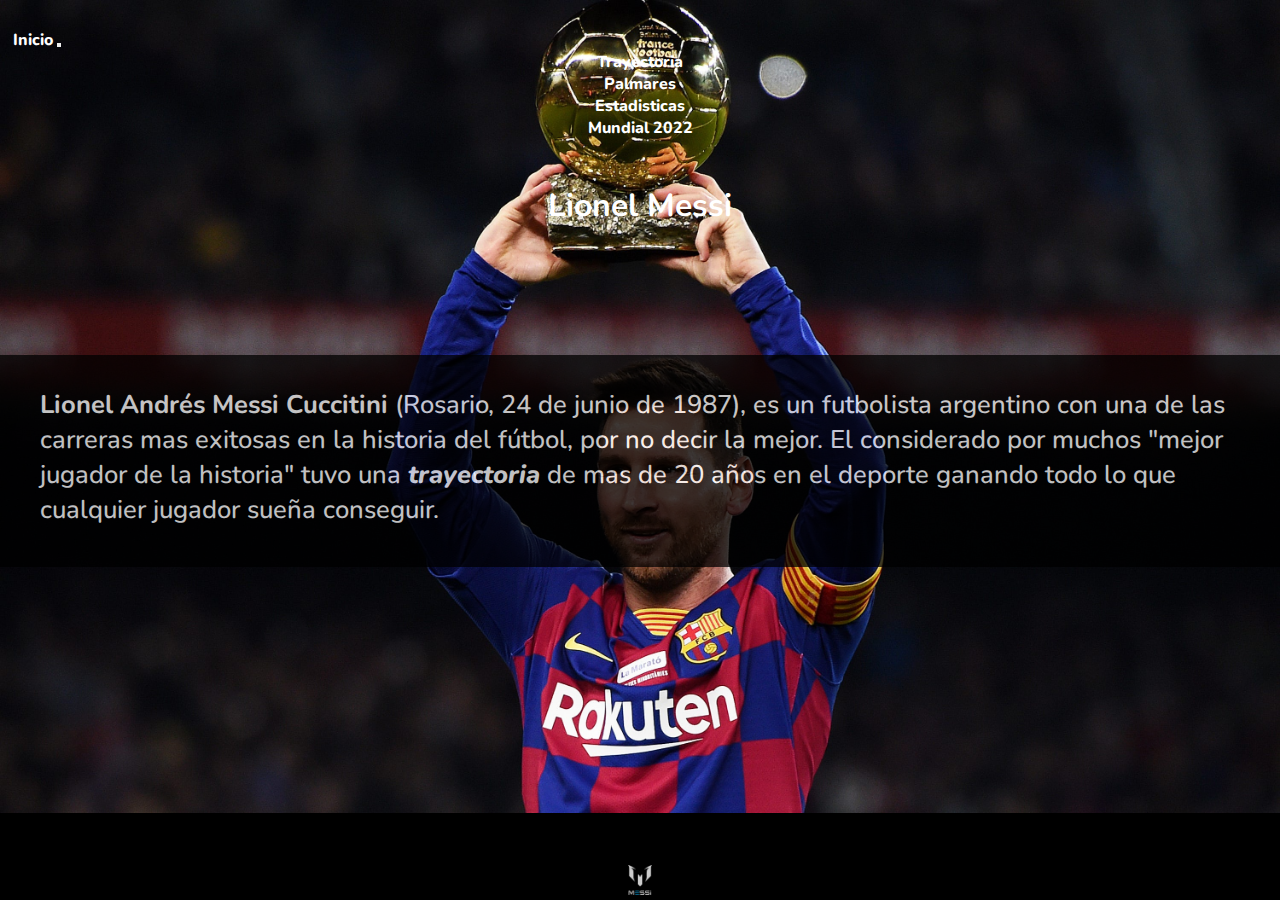
<file: index.html>
<!DOCTYPE html>
<html lang="en">

<head>
    <meta charset="UTF-8">
    <meta http-equiv="X-UA-Compatible" content="IE=edge">
    <meta name="viewport" content="width=device-width, initial-scale=1.0">
    <meta name="keywords" content="MESSI, ARGENTINA, FUTBOL, BALON DE ORO">
    <meta name="description" content="Estadisticas, trayectoria, goles y palmares de Lionel Andres Messi">
    <title>Lionel Messi</title>
    <link href="https://cdn.jsdelivr.net/npm/bootstrap@5.3.0-alpha3/dist/css/bootstrap.min.css" rel="stylesheet"
        integrity="sha384-KK94CHFLLe+nY2dmCWGMq91rCGa5gtU4mk92HdvYe+M/SXH301p5ILy+dN9+nJOZ" crossorigin="anonymous">
    <link rel="stylesheet" href="./styles/estilo.css">
</head>

<body class="body-index">
    <header class="menu-header">
        <section>
            <nav class="navbar navbar-expand-lg bg-body-tertiary navbar bg-dark">
                <div class="container-fluid">
                    <a class="navbar-brand" href="./index.html">Inicio</a>
                    <button class="navbar-toggler" type="button" data-bs-toggle="collapse"
                        data-bs-target="#navbarNavAltMarkup" aria-controls="navbarNavAltMarkup" aria-expanded="false"
                        aria-label="Toggle navigation">
                        <span class="navbar-toggler-icon"></span>
                    </button>
                    <div class="collapse navbar-collapse" id="navbarNavAltMarkup">
                        <div class="navbar-nav">
                            <a class="nav-link active" aria-current="page" href="./html/trayectoria.html">Trayectoria</a>
                            <a class="nav-link" href="./html/palmares.html">Palmares</a>
                            <a class="nav-link" href="./html/estadisticas.html">Estadisticas</a>
                            <a class="nav-link" href="./html/mundial-2022.html">Mundial 2022</a>
                        </div>
                    </div>
                </div>
            </nav>
        </section>
        <h1 class="titulo-inicio">Lionel Messi</h1>
    </header>

    <main>
        <section>
            <div class="p-inicio">
                <p class="texto-inicio"> <b>Lionel Andrés Messi Cuccitini</b> (Rosario, 24 de junio de 1987), es un futbolista argentino con
                    una de las carreras mas exitosas en la historia del fútbol, por no decir la mejor. El considerado
                    por muchos "mejor jugador de la historia" tuvo una <i> <a href="./html/trayectoria.html">
                            trayectoria</i></a> de mas de 20 años en el deporte ganando todo lo que cualquier jugador
                    sueña conseguir. </p>
            </div>
        </section>
    </main>

    <footer class="footer-logo">
        <img src="../img/logo-messi.png" alt="logo messi">
    </footer>
    <script src="https://cdn.jsdelivr.net/npm/bootstrap@5.3.0-alpha3/dist/js/bootstrap.bundle.min.js"
        integrity="sha384-ENjdO4Dr2bkBIFxQpeoTz1HIcje39Wm4jDKdf19U8gI4ddQ3GYNS7NTKfAdVQSZe"
        crossorigin="anonymous"></script>
</body>

</html>
</file>
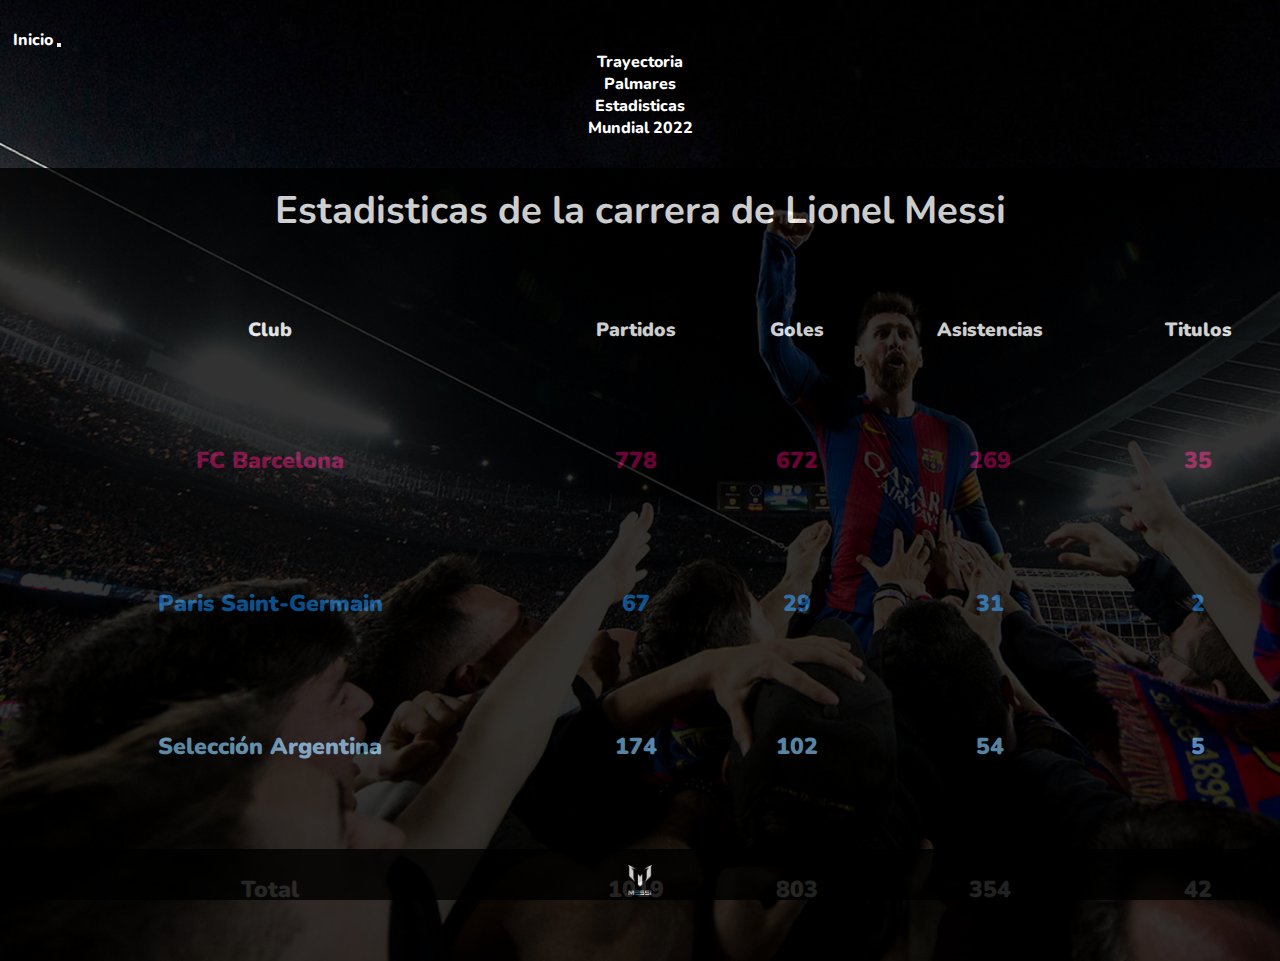
<file: html/estadisticas.html>
<!DOCTYPE html>
<html lang="en">
<head>
    <meta charset="UTF-8">
    <meta http-equiv="X-UA-Compatible" content="IE=edge">
    <meta name="viewport" content="width=device-width, initial-scale=1.0">
    <meta name="description" content="Partidos, goles, asistencias y títulos de Lionel Messi en sus distintos clubes durante su carrera">
    <meta name="keywords" content="Messi, Barcelona, Psg, Argentina, Goles, Títulos, Asistencias">
    <title>Lionel Messi| Estadisticas</title>
    <link href="https://cdn.jsdelivr.net/npm/bootstrap@5.3.0-alpha3/dist/css/bootstrap.min.css" rel="stylesheet" integrity="sha384-KK94CHFLLe+nY2dmCWGMq91rCGa5gtU4mk92HdvYe+M/SXH301p5ILy+dN9+nJOZ" crossorigin="anonymous">
    <link rel="stylesheet" href="../styles/estilo.css">
</head>
<body class="menu">
    <header class="menu-header">
        <section>
            <nav class="navbar navbar-expand-lg bg-body-tertiary">
                <div class="container-fluid">
                    <a class="navbar-brand" href="../index.html">Inicio</a>
                    <button class="navbar-toggler" type="button" data-bs-toggle="collapse"
                        data-bs-target="#navbarNavAltMarkup" aria-controls="navbarNavAltMarkup" aria-expanded="false"
                        aria-label="Toggle navigation">
                        <span class="navbar-toggler-icon"></span>
                    </button>
                    <div class="collapse navbar-collapse" id="navbarNavAltMarkup">
                        <div class="navbar-nav">
                            <a class="nav-link active" aria-current="page" href="./trayectoria.html">Trayectoria</a>
                            <a class="nav-link" href="./palmares.html">Palmares</a>
                            <a class="nav-link" href="./estadisticas.html">Estadisticas</a>
                            <a class="nav-link" href="./mundial-2022.html">Mundial 2022</a>
                        </div>
                    </div>
                </div>
            </nav>
        </section>
    </header>

    <main class="scale-up-ver-center">
        <section class="menu-tabla">
            <h1 class="title-stats">Estadisticas de la carrera de Lionel Messi</h1>
            <table class="tabla-estadisticas">
                <tr>  
                    <th> <b>Club</b> </th>
                    <th> <b>Partidos</b> </th>
                    <th> <b>Goles</b> </th>
                    <th> <b>Asistencias</b> </th>
                    <th> <b>Titulos</b> </th>
                </tr> 
                <tr class="fila-barcelona">
                    <td> <b>FC Barcelona</b> </td>
                    <td>778</td>
                    <td>672</td>
                    <td>269</td>
                    <td>35</td>
                </tr>
                <tr class="fila-psg">
                    <td> <b>Paris Saint-Germain</b> </td>
                    <td>67</td>
                    <td>29</td>
                    <td>31</td>
                    <td>2</td>
                </tr>
                <tr class="fila-afa">
                    <td> <b>Selección Argentina</b> </td>
                    <td>174</td>
                    <td>102</td>
                    <td>54</td>
                    <td>5</td>
                </tr>
                <tr class="fila-total">
                    <td> <b>Total</b> </td>
                    <td>1019</td>
                    <td>803</td>
                    <td>354</td>
                    <td>42</td>
                </tr>    
            </table>     
        </section>
    </main>

    <footer class="footer-logo">
        <img src="../img/logo-messi.png" alt="logo messi">
    </footer>
    <script src="https://cdn.jsdelivr.net/npm/bootstrap@5.3.0-alpha3/dist/js/bootstrap.bundle.min.js" integrity="sha384-ENjdO4Dr2bkBIFxQpeoTz1HIcje39Wm4jDKdf19U8gI4ddQ3GYNS7NTKfAdVQSZe" crossorigin="anonymous"></script>
</body>
</html>
</file>
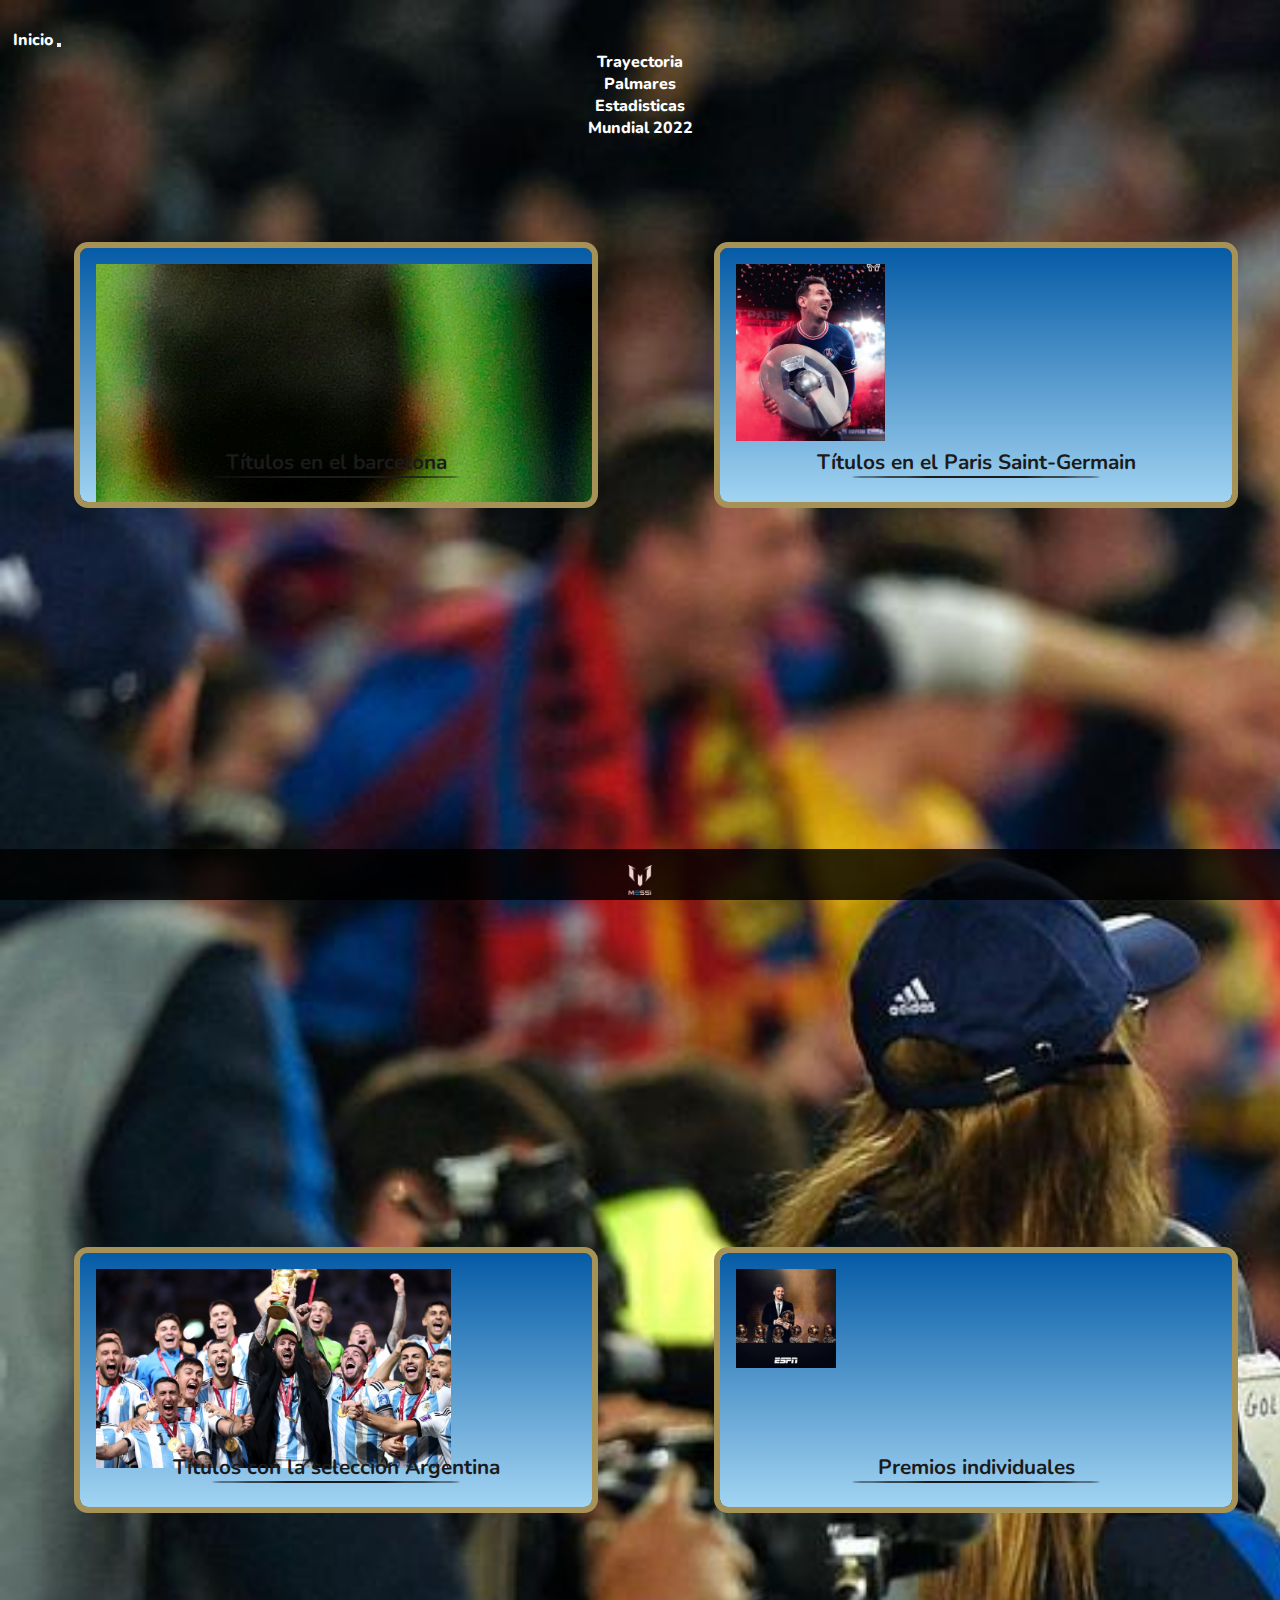
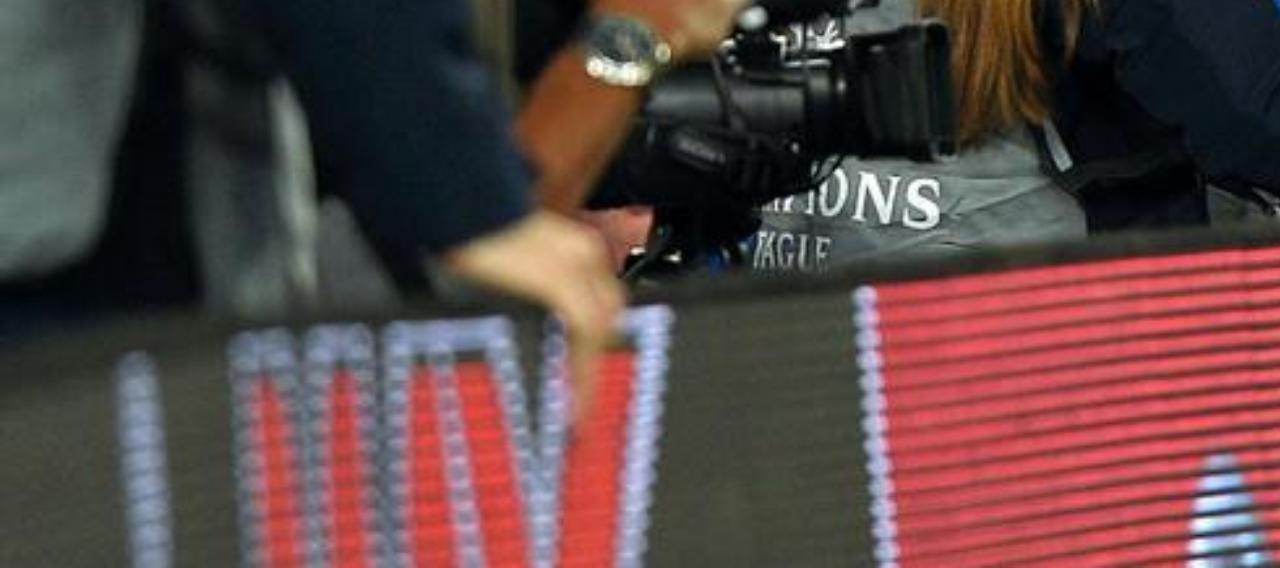
<file: html/palmares.html>
<!DOCTYPE html>
<html lang="en">
<head>
    <meta charset="UTF-8">
    <meta http-equiv="X-UA-Compatible" content="IE=edge">
    <meta name="viewport" content="width=device-width, initial-scale=1.0">
    <meta name="description" content="Palmarés de Lionel Andrés Messi. Titulos obtenidos por el jugador tanto colectiva como individualmente.">
    <meta name="keywords" content="Messi, Palmares, Balon de Oro, Mundial">
    <title>Lionel Messi| Palmares</title>
    <link href="https://cdn.jsdelivr.net/npm/bootstrap@5.3.0-alpha3/dist/css/bootstrap.min.css" rel="stylesheet" integrity="sha384-KK94CHFLLe+nY2dmCWGMq91rCGa5gtU4mk92HdvYe+M/SXH301p5ILy+dN9+nJOZ" crossorigin="anonymous">
    <link rel="stylesheet" href="../styles/estilo.css">
</head>
<body class="body-palmares">
    <header class="menu-header">
        <section>
            <nav class="navbar navbar-expand-lg bg-body-tertiary">
                <div class="container-fluid">
                    <a class="navbar-brand" href="../index.html">Inicio</a>
                    <button class="navbar-toggler" type="button" data-bs-toggle="collapse"
                        data-bs-target="#navbarNavAltMarkup" aria-controls="navbarNavAltMarkup" aria-expanded="false"
                        aria-label="Toggle navigation">
                        <span class="navbar-toggler-icon"></span>
                    </button>
                    <div class="collapse navbar-collapse" id="navbarNavAltMarkup">
                        <div class="navbar-nav">
                            <a class="nav-link active" aria-current="page" href="./trayectoria.html">Trayectoria</a>
                            <a class="nav-link" href="./palmares.html">Palmares</a>
                            <a class="nav-link" href="./estadisticas.html">Estadisticas</a>
                            <a class="nav-link" href="./mundial-2022.html">Mundial 2022</a>
                        </div>
                    </div>
                </div>
            </nav>
        </section>
    </header>
    <main>
        <section class="grid-container tarjeta-barca">
                <div class="card">
                    <img src="../img/messi-champions-barca.jpg" class="card-img-top" alt="campeon champions league">
                    <div class="card-front">
                        <p class="title">Títulos en el barcelona</p>
                    </div>
                    <div class="card-back">
                        <p>
                            <ul>
                                <li> <b>Champions League X4</b> (2005/06 · 2008/09 · 2010/11 · 2014/15) </li>
                                <li> <b>LaLiga X10</b> (2004/05 · 2005/06 · 2008/09 · 2009/10 · 2010/11 · 2012/13 · 2014/15 · 2015/16 · 2017/18 · 2018/19) </li>
                                <li> <b>Copa del Rey X7</b> (2008/09 · 2011/12 · 2014/15 · 2015/16 · 2016/17 · 2017/18 · 2020/21 )</li>
                                <li> <b>Mundial de Clubes X3</b> (2009 · 2011 · 2015) </li>
                                <li> <b>Supercopa de Europa X3</b> (2009/10 · 2011/12 · 2015/16)</li>
                                <li> <b>Supercopa de Europa X8</b> (2005/06 · 2006/07 · 2009/10 · 2010/11 · 2011/12 · 2013/14 · 2016/17 · 2018/19) </li>
                            </ul>
                        </p>
                    </div>
                </div>
                <div class="card tarjeta-psg">
                    <img src="../img/campeon-psg.jpg" class="card-img-top img-psg" alt="campeon ligue 1">
                    <div class="card-front">
                        <p class="title">Títulos en el Paris Saint-Germain</p>
                    </div>
                    <div class="card-back">
                        <p> 
                            <ul>
                                <li> <b>Ligue 1</b> (2021/22)</li>
                                <li> <b>Supercopa de Francia</b> (2022/23)</li>
                            </ul>
                        </p>
                    </div>
                </div>
                <div class="card tarjeta-argentina">
                    <img src="../img/campeon-argentina.webp" class="card-img-top img-arg" alt="campeon con argentina">
                    <div class="card-front">
                        <p class="title">Títulos con la selección Argentina</p>
                    </div>
                    <div class="card-back">
                        <p> <ul>
                            <li> <b>Mundial Sub-20 </b> (2005)</li>
                            <li> <b>Medalla Oro JJOO</b> (2008)</li>
                            <li> <b>Copa América</b> (2021)</li>
                            <li> <b>Finalissima</b> (2022)</li>
                            <li> <a href="./mundial-2022.html" class="link-mundial"> <b>Copa Mundial de la FIFA</b> (2022) </a> </li>
                        </ul> </p>
                    </div>
                </div>
                <div class="card tarjeta-individual">
                    <img src="../img/balones-de-oro.jpg" class="card-img-top img-ind" alt="premios individuales">
                    <div class="card-front">
                        <p class="title">Premios individuales</p>
                    </div>
                    <div class="card-back">
                        <p> 
                            <ul>
                                <li> <b>Balón de Oro X7</b> (2009 · 2010 · 2011 · 2012 · 2015 · 2019 · 2021)</li>
                                <li> <b>Balón de Oro Mundial X2</b> (2014 · 2022)</li>
                                <li> <b>FIFA World Player</b> (2009)</li>
                                <li> <b>Premio FIFA The Best X2</b> (2019 · 2022)</li>
                                <li> <b>Bota de Oro X6</b> (2009/10 · 2011/12 · 2012/13 · 2016/17 · 2017/18 · 2018/19)</li>
                                <li> <b>Premio Laureus</b> (2019)</li>
                                <li> <b>Pichichi de LaLiga X8</b> (2009/10 · 2011/12 · 2012/13 · 2016/17 · 2017/18 · 2018/19 · 2019/20 · 2020/21)</li>
                                <li> <b>MVP LaLiga X9</b> (2008/09 · 2009/10 · 2010/11 · 2011/12 · 2012/13 · 2014/15 · 2016/17 · 2017/18 · 2018/19)</li>
                                <li> <b>Máximo goleador Champions League X6</b> (2008/09 · 2009/10 · 2010/11 · 2011/12 · 2014/15 · 2018/19)</li>
                                <li> <b>Trofeo Bravo</b> (2007)</li>
                                <li> <b>FIFA FIFPro</b> (2006)</li>
                                <li> <b>Mejor jugador de Europa X2</b> (2010/11 · 2014/15)</li>
                                <li> <b>Golden Boy</b> (2005)</li>
                                <li> <b>MVP Copa América X2</b> (2015 · 2021)</li>
                                <li> <b>Onze d'or X4</b> (2009 · 2011 · 2012 · 2018)</li>
                            </ul> 
                        </p>
                    </div>
                </div>
        </section>
    </main>

    <footer class="footer-logo">
        <img src="../img/logo-messi.png" alt="logo messi">
    </footer>
    <link href="https://cdn.jsdelivr.net/npm/bootstrap@5.3.0-alpha3/dist/css/bootstrap.min.css" rel="stylesheet" integrity="sha384-KK94CHFLLe+nY2dmCWGMq91rCGa5gtU4mk92HdvYe+M/SXH301p5ILy+dN9+nJOZ" crossorigin="anonymous">
<script src="https://cdn.jsdelivr.net/npm/bootstrap@5.3.0-alpha3/dist/js/bootstrap.bundle.min.js" integrity="sha384-ENjdO4Dr2bkBIFxQpeoTz1HIcje39Wm4jDKdf19U8gI4ddQ3GYNS7NTKfAdVQSZe" crossorigin="anonymous"></script>
</body>
</html>
</file>
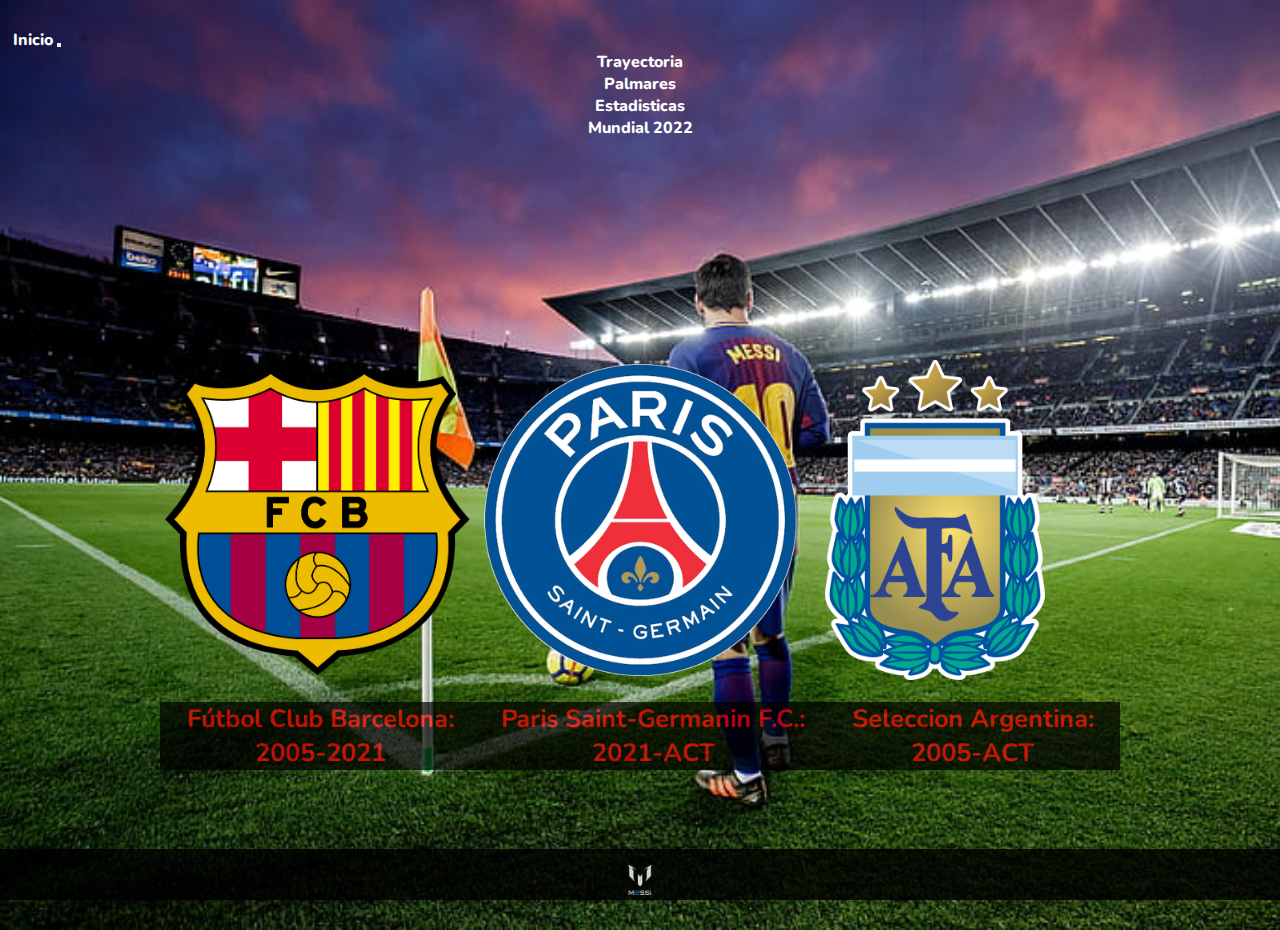
<file: html/trayectoria.html>
<!DOCTYPE html>
<html lang="en">
<head>
    <meta charset="UTF-8">
    <meta http-equiv="X-UA-Compatible" content="IE=edge">
    <meta name="viewport" content="width=device-width, initial-scale=1.0">
    <meta name="keywords" content="BARCELONA, MESSI, PSG, ARGENTINA">
    <meta name="description" content="Trayectoria de Lionel Andrés Messi en su carrera como futbolista en el ámbito nacional e internacional.">
    <title>Lionel Messi| Trayectoria</title>
    <link href="https://cdn.jsdelivr.net/npm/bootstrap@5.3.0-alpha3/dist/css/bootstrap.min.css" rel="stylesheet" integrity="sha384-KK94CHFLLe+nY2dmCWGMq91rCGa5gtU4mk92HdvYe+M/SXH301p5ILy+dN9+nJOZ" crossorigin="anonymous">
    <link rel="stylesheet" href="../styles/estilo.css">
</head>
<body class="body-trayectoria">
    <header class="menu-header">
        <section>
            <nav class="navbar navbar-expand-lg bg-body-tertiary">
                <div class="container-fluid">
                    <a class="navbar-brand" href="../index.html">Inicio</a>
                    <button class="navbar-toggler" type="button" data-bs-toggle="collapse"
                        data-bs-target="#navbarNavAltMarkup" aria-controls="navbarNavAltMarkup" aria-expanded="false"
                        aria-label="Toggle navigation">
                        <span class="navbar-toggler-icon"></span>
                    </button>
                    <div class="collapse navbar-collapse" id="navbarNavAltMarkup">
                        <div class="navbar-nav">
                            <a class="nav-link active" aria-current="page" href="./html/trayectoria.html">Trayectoria</a>
                            <a class="nav-link" href="./palmares.html">Palmares</a>
                            <a class="nav-link" href="./estadisticas.html">Estadisticas</a>
                            <a class="nav-link" href="./mundial-2022.html">Mundial 2022</a>
                        </div>
                    </div>
                </div>
            </nav>
        </section>
    </header>
    <main class="main-trayectoria">
        <section class="carrera-messi">
            <div class="barcelona">
                <img src="../img/barcelona.png" alt="barcelona logo">
                <h2>Fútbol Club Barcelona: 2005-2021</h2>
            </div>

            <div class="psg">
                <img class="escudo-psg" src="../img/psg.png" alt="psg logo">
                <h2>Paris Saint-Germanin F.C.: 2021-ACT</h2>
            </div>

            <div class="argentina">
                <img class="escudo-afa" src="../img/afa.png" alt="afa logo">
                <h2>Seleccion Argentina: 2005-ACT</h2>
            </div>
            
        </section>
    </main>

    <footer class="footer-logo">
        <img src="../img/logo-messi.png" alt="logo messi">
    </footer>
    <script src="https://cdn.jsdelivr.net/npm/bootstrap@5.3.0-alpha3/dist/js/bootstrap.bundle.min.js" integrity="sha384-ENjdO4Dr2bkBIFxQpeoTz1HIcje39Wm4jDKdf19U8gI4ddQ3GYNS7NTKfAdVQSZe" crossorigin="anonymous"></script>
</body>
</html>
</file>
<file: styles/estilo.css>
@import url("https://fonts.googleapis.com/css2?family=Nunito:wght@200;300;400;500;600;700;800;900&display=swap");
* {
  padding: 0;
  margin: 0;
  box-sizing: border-box;
  font-family: "Nunito", sans-serif;
}

.menu {
  background-image: url(../img/messi-festejo.jpg);
  background-size: cover;
}

.scale-up-ver-center {
  animation: scale-up-ver-center 0.4s cubic-bezier(0.39, 0.575, 0.565, 1) both;
}
@keyframes scale-up-ver-center {
  0% {
    transform: scaleY(0.4);
  }
  100% {
    transform: scaleY(1);
  }
}
.title-stats {
  margin-bottom: 2rem;
  padding-top: 1rem;
}

.tabla-estadisticas {
  text-align: center;
  width: 100%;
  height: 43.3rem;
}

.menu-tabla {
  color: white;
  width: 100%;
  text-align: center;
  background-color: black;
  opacity: 80%;
  font-size: larger;
  font-weight: 900;
}

.fila-afa, .fila-total, .fila-barcelona, .fila-psg {
  background-color: black;
  font-weight: 900;
  opacity: 80%;
  font-size: larger;
  color: lightskyblue;
}

.fila-psg {
  color: #0c75d1;
}

.fila-barcelona {
  color: #A6034F;
}

.fila-total {
  color: white;
}

footer {
  background-color: black;
  bottom: 0;
  width: 100%;
  padding: 1rem;
  text-align: center;
  opacity: 80%;
  position: fixed;
  height: 51px;
  margin-top: auto;
}
footer img {
  height: 30px;
  animation: rotate-vert-center 1s cubic-bezier(0.455, 0.03, 0.515, 0.955) both;
}
@keyframes rotate-vert-center {
  0% {
    transform: rotateY(0);
  }
  100% {
    transform: rotateY(360deg);
  }
}
.menu-header {
  width: 100%;
  clear: both;
}

.navbar {
  margin-top: 1rem;
  margin-bottom: 1rem;
  padding: 0.8rem;
  align-items: center;
  position: sticky;
}

.nav-link {
  list-style: none;
  display: flex;
  justify-content: space-around;
}

a {
  text-decoration: none;
  color: white;
  font-weight: 800;
}
a:hover {
  color: #A69256;
}

.body-index {
  background-color: black;
  background-image: url(../img/messi-balon-de-oro.jpg);
  background-size: cover;
  background-repeat: no-repeat;
  background-position: 90% 20%;
}

.titulo-inicio {
  color: white;
  display: flex;
  justify-content: center;
  margin-top: 2rem;
  animation: scale-up-center 0.4s ease-in both;
}
@keyframes scale-up-center {
  0% {
    transform: scale(0.5);
  }
  100% {
    transform: scale(1);
  }
}
.p-inicio {
  display: flex;
  justify-content: center;
  background-size: 100%;
  background-color: black;
  color: white;
  opacity: 75%;
  width: 100%;
  font-weight: 700;
  font-size: 2vw;
  padding: 2rem;
  margin-top: 8rem;
}

.body-mundial {
  background-image: url(../img/messi-worldcup.webp);
  background-size: cover;
  background-repeat: no-repeat;
  background-color: black;
}

.contenido-mundial {
  display: flex;
  justify-content: space-evenly;
  text-align: justify;
  width: 100%;
}

section div p {
  margin-left: 0.5rem;
  margin-right: 0.5rem;
  color: white;
  margin-bottom: 0.5rem;
  font-weight: 500;
}

.contenido-mundial {
  height: 100vh;
  display: grid;
  grid-template-columns: 1fr 1fr 1fr;
  grid-template-rows: 1fr 1fr;
  -moz-column-gap: 0px;
  column-gap: 0px;
  margin-top: auto;
  margin-bottom: 5rem;
  margin-right: 2rem;
  grid-template-areas: "arabia mexico octavos" "cuartos semifinal final";
}

.arabia {
  grid-area: arabia;
  height: 45%;
  margin-top: 5rem;
}

.mexico {
  grid-area: mexico;
  height: 30%;
}

.octavos {
  grid-area: octavos;
  margin-top: 5rem;
  height: 30%;
}

.cuartos {
  grid-area: cuartos;
}
.cuartos img {
  height: 400px;
}

.semifinal {
  grid-area: semifinal;
  margin-top: 5rem;
  height: 50%;
}

.final {
  grid-area: final;
  height: 75%;
}

.body-palmares {
  background-image: url(../img/messi-vs-psg-1.jpg);
  background-repeat: no-repeat;
  background-size: cover;
}

.grid-container {
  display: grid;
  grid-template-columns: 1fr 1fr;
  grid-template-rows: 1fr 1fr;
  grid-template-areas: "barca        psg" "argentina individual";
  row-gap: 10px;
}

.tarjeta-barca {
  grid-area: barca;
  width: 100%;
  height: 2000px;
  animation: slide-fwd-center 0.45s cubic-bezier(0.25, 0.46, 0.45, 0.94) alternate-reverse both;
}

.tarjeta-psg {
  grid-area: psg;
  width: 100%;
  height: 2500px;
  animation: slide-fwd-center 0.45s cubic-bezier(0.25, 0.46, 0.45, 0.94) alternate-reverse both;
}

.tarjeta-argentina {
  grid-area: argentina;
  width: 80%;
  height: 800px;
  animation: slide-fwd-center 0.45s cubic-bezier(0.25, 0.46, 0.45, 0.94) alternate-reverse both;
}

.tarjeta-individual {
  grid-area: individual;
  width: 80%;
}

.link-mundial {
  text-decoration: none;
}

.card {
  margin: 5rem;
}

.img-psg {
  height: 80%;
}

.img-arg {
  height: 90%;
}

.img-ind {
  height: 45%;
}

.card {
  color: #1b1b1b;
  width: 80%;
  height: 254px;
  position: relative;
  outline: 6px solid #A69256;
  border-radius: 8px;
  line-height: 150%;
  padding: 16px;
  background: #A2D4F2;
  background-blend-mode: multiply;
  background: linear-gradient(to top, #A2D4F2, #055BA6);
  transition: background-color 1s ease-in-out;
  overflow: hidden;
}

.card-front {
  bottom: 16px;
  left: 0;
  position: absolute;
  width: 100%;
  text-align: center;
  transition: transform 1s cubic-bezier(0.785, 0.135, 0.15, 0.86);
}

.card-back {
  transform: translateX(120%);
  transition: transform 1s cubic-bezier(0.785, 0.135, 0.15, 0.86);
}

.title {
  font-size: 1.3rem;
  font-weight: bold;
  color: #1b1b1b;
}

.title::after {
  content: "";
  display: block;
  width: 50%;
  border-radius: 50%;
  height: 2px;
  margin: 2px auto;
  background-color: #1b1b1b;
}

.card:hover {
  background-color: rgba(27, 27, 27, 0.1450980392);
}
.card:hover :hover .card-front {
  transform: translateX(-100%);
}
.card:hover :hover .card-front {
  transform: translateX(-100%);
}

.card:hover .card-front {
  transform: translateX(-100%);
}

.card:hover .card-back {
  transform: translateX(0);
}

.card-mundial {
  margin: auto;
  padding: 1rem;
  width: 80%;
  height: 254px;
  box-shadow: rgba(0, 0, 0, 0.4) 0px 2px 4px, rgba(0, 0, 0, 0.3) 0px 7px 13px -3px, rgba(0, 0, 0, 0.2) 0px -3px 0px inset;
  overflow: auto;
  background: rgb(7, 252, 255);
  background: rgb(116, 98, 74);
  background: linear-gradient(0deg, rgb(116, 98, 74) 0%, rgb(166, 122, 68) 48%, rgb(5, 5, 5) 100%);
  opacity: 80%;
  font-size: large;
}
.card-mundial p {
  color: white;
}

.arabia img, .mexico img, .octavos img, .semifinal img, .final img {
  width: 100%;
  margin-top: 2rem;
}

.cuartos img {
  width: 100%;
  margin-top: 2rem;
  height: 90%;
}

::-webkit-scrollbar {
  display: none;
}

.body-trayectoria {
  background-color: black;
  background-image: url(../img/messi-campnou.jpg);
  background-repeat: no-repeat;
  background-size: cover;
  display: flex;
  flex-direction: column;
  width: 100%;
}

.navbar {
  width: 100%;
}

.carrera-messi {
  display: flex;
  flex-direction: row;
  flex-wrap: nowrap;
  justify-content: space-between;
  align-items: center;
  margin: 10rem;
  margin-top: 12rem;
}

.barcelona h2 {
  color: #ff0000;
  font-size: 25px;
  background-color: black;
  opacity: 70%;
  text-align: center;
  margin-top: 1rem;
}
.barcelona img {
  height: 20rem;
}

.psg h2 {
  color: red;
  font-size: 25px;
  background-color: black;
  opacity: 70%;
  text-align: center;
  margin-top: 1rem;
}
.psg img {
  height: 20rem;
  text-align: center;
}

.argentina h2 {
  color: red;
  font-size: 25px;
  background-color: black;
  opacity: 70%;
  text-align: center;
  margin-top: 1rem;
}
.argentina img {
  height: 20rem;
}

@media (max-width: 576px) {
  .navbar {
    width: 100%;
  }
  .grid-container {
    display: flex;
    flex-direction: column;
    justify-content: center;
    height: 100%;
    width: 100%;
  }
  .tarjeta-barca {
    width: 80%;
    margin-right: auto;
    margin-bottom: 3rem;
  }
  .tarjeta-psg {
    width: 80%;
    margin: auto;
    margin-bottom: 3rem;
    margin-left: 5rem;
  }
  .tarjeta-argentina {
    width: 80%;
    margin: auto;
    margin-bottom: 3rem;
    margin-left: 5rem;
  }
  .tarjeta-individual {
    width: 80%;
    height: 5rem;
    margin: auto;
    margin-bottom: 3rem;
    margin-left: 5rem;
  }
  .body-palmares {
    background-color: black;
  }
}
@media (max-width: 576px) {
  .navbar {
    width: 100%;
  }
  .menu-tabla {
    display: block;
    width: 100%;
    padding: 1rem;
    margin-bottom: 3.14rem;
    overflow: scroll;
    font-size: small;
  }
  .menu {
    background-size: cover;
    background-repeat: no-repeat;
  }
}
@media (max-width: 576px) {
  .body-index {
    background-color: black;
    background-position: center center;
    background-repeat: no-repeat;
    background-size: auto 100%;
    margin-bottom: 3rem;
  }
  .body-index .p-inicio {
    height: 15rem;
  }
  .body-index .texto-inicio {
    text-align: center;
    font-size: 1rem;
  }
}
@media (max-width: 576px) {
  .body-trayectoria {
    background: linear-gradient(82deg, #d9043d, #034c8c, #d9bc66);
    background-size: 600% 600%;
    animation: Animacion-gradiente 23s ease infinite;
  }
  @keyframes Animacion-gradiente {
    0% {
      background-position: 0% 48%;
    }
    50% {
      background-position: 100% 53%;
    }
    100% {
      background-position: 0% 48%;
    }
  }
  .carrera-messi {
    display: flex;
    flex-direction: column;
  }
  .barcelona {
    margin-bottom: 5rem;
  }
  .psg {
    margin-bottom: 5rem;
  }
}
@media (max-width: 576px) {
  .contenido-mundial {
    display: flex;
    flex-direction: column;
    padding: 2rem;
    height: 2000px;
  }
  .arabia, .mexico, .octavos, .cuartos, .semifinal, .final {
    margin: 1rem;
  }
}/*# sourceMappingURL=estilo.css.map */
</file>
